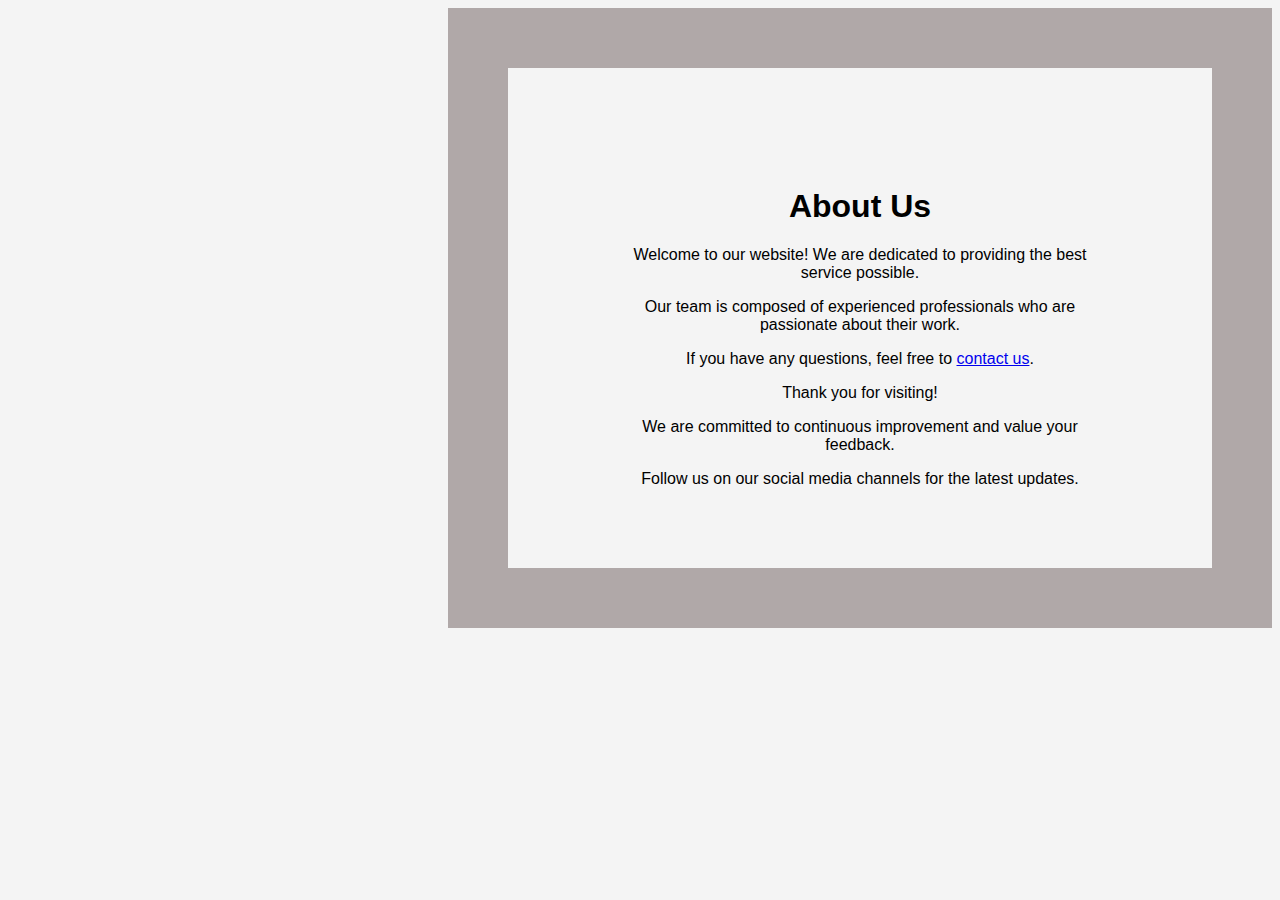
<file: aboutUs.html>
<!DOCTYPE html>
<html lang="en">
<head>
    <meta charset="UTF-8">
    <meta name="viewport" content="width=device-width, initial-scale=1.0">
    <title>aboutUs</title>
    <style>
        body {
            margin-left:35%;
            font-family: Arial, sans-serif;
            background-color: #f4f4f4;
            padding: 100px;
            display:inline-block;
            justify-content: center;
            align-items: center;
            height: 300px;
            text-align: center;
            border:60px solid #b0a8a8;
        }
        h1 {
            text-align: center;
            margin-top: 20px;
        }
    </style>
</head>
<body>
    <h1>About Us</h1>
    <p>Welcome to our website! We are dedicated to providing the best service possible.</p>
    <p>Our team is composed of experienced professionals who are passionate about their work.</p>
    <p>If you have any questions, feel free to <a href="contactUs.html">contact us</a>.</p>
    <p>Thank you for visiting!</p>
    <p>We are committed to continuous improvement and value your feedback.</p>
    <p>Follow us on our social media channels for the latest updates.</p>

    
</body>
</html>
</file>
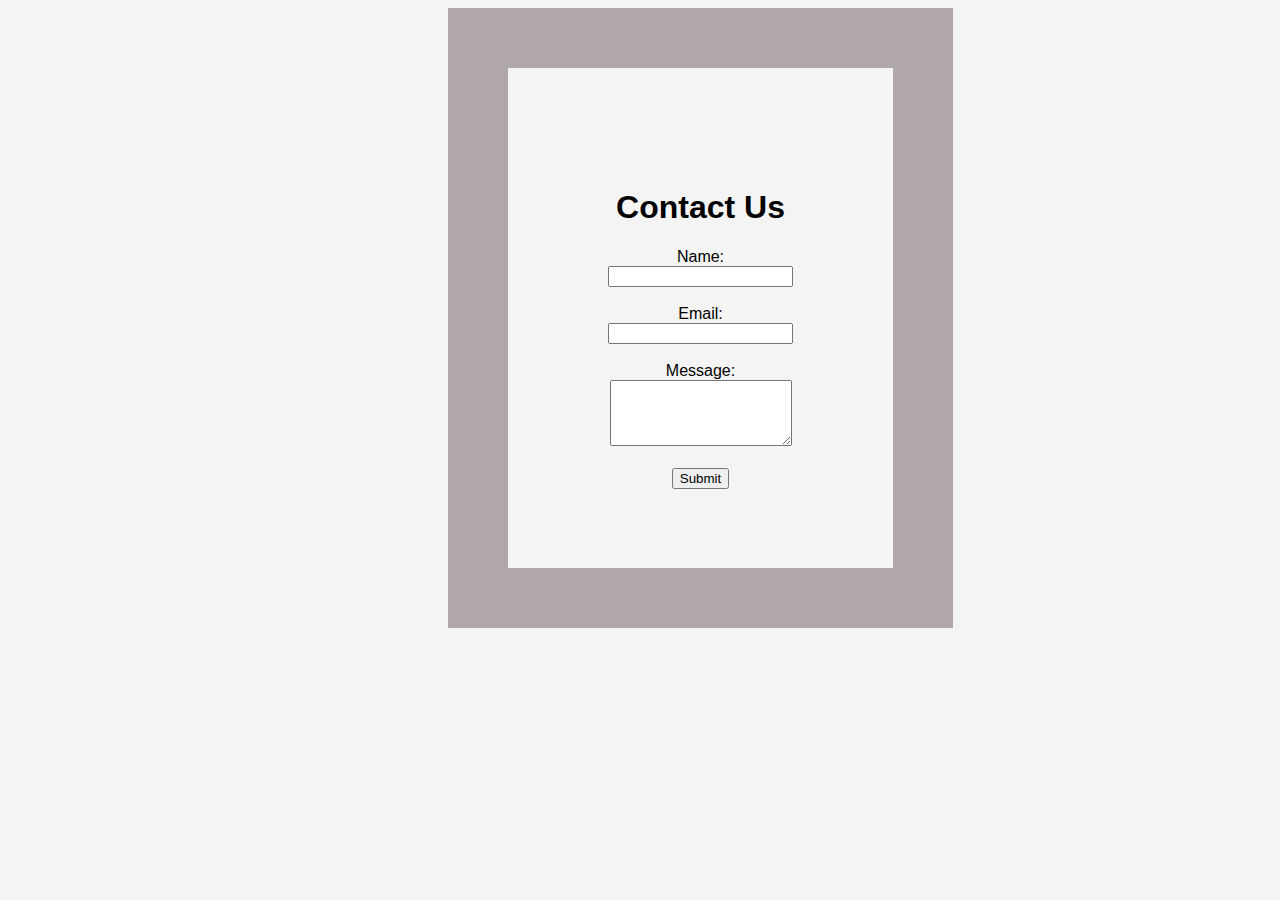
<file: contach.html>
<!DOCTYPE html>
<html lang="en">
<head>
    <meta charset="UTF-8">
    <meta name="viewport" content="width=device-width, initial-scale=1.0">
    <title>contactUs</title>
    <style>
        body {
            margin-left:35%;
            font-family: Arial, sans-serif;
            background-color: #f4f4f4;
            padding: 100px;;
            display:inline-block;
            justify-content: center;
            align-items: center;
            height: 300px;
            text-align: center;
            border:60px solid #b0a8a8;
        }
        
    </style>
</head>
<body>
    <h1>Contact Us</h1>
    <form action="submit_contact.php" method="POST">
        <label for="name">Name:</label><br>
        <input type="text" id="name" name="name" required><br><br>
        
        <label for="email">Email:</label><br>
        <input type="email" id="email" name="email" required><br><br>
        
        <label for="message">Message:</label><br>
        <textarea id="message" name="message" rows="4" required></textarea><br><br>
        
        <input type="submit" value="Submit">
    </form> 
    
</body>
</html>
</file>
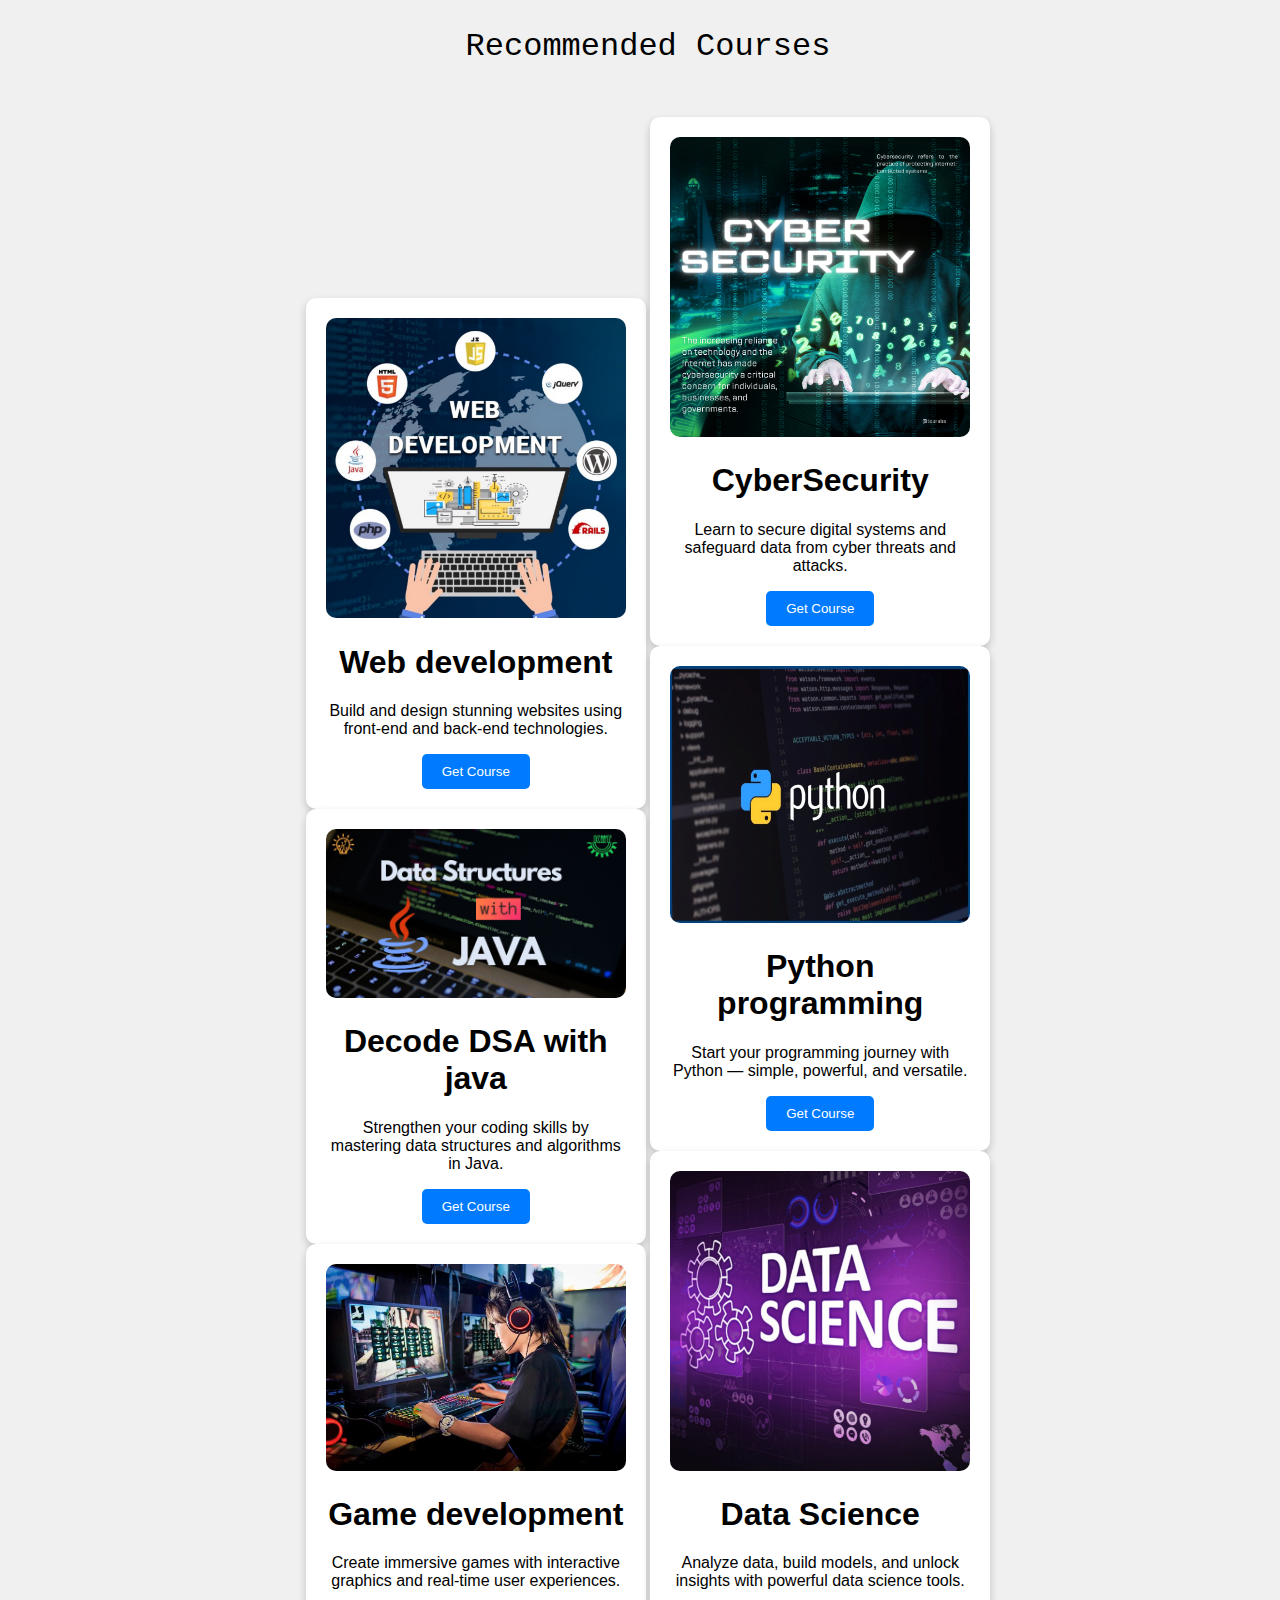
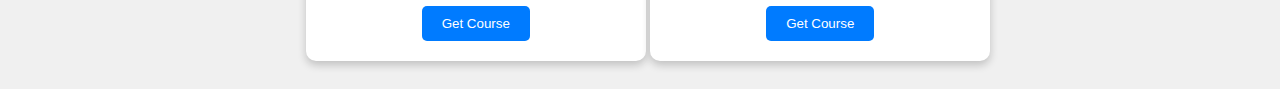
<file: courses.html>
<!DOCTYPE html>
<html lang="en">
<head>
    <meta charset="UTF-8">
    <meta name="viewport" content="width=device-width, initial-scale=1.0">
    <title>courses</title>
    <style>
        body {
            background-color: #f0f0f0;
            font-family: Arial, sans-serif;
            display: inline-block;
            justify-content: center;
            align-items: center;
            text-align: center;
            width: 100%;
        }
        .r {
            font-family: 'Courier New', Courier, monospace;
            text-align: center;
            font-size: 2em;
            margin-top: 20px;
        }
        .card1, .card2 {
            display: inline-block;
            justify-content: center;
            align-items: center;
            gap: 20px;
            margin: 20px auto;
        }
        
        .crd {
           
            background-color: white;
            border-radius: 10px;
            padding: 20px;
            width: 300px;
            text-align: center;
            box-shadow: 0 4px 8px rgba(0, 0, 0, 0.2);
        }
        .crd img {
            width: 100%;
            height: auto;
            border-radius: 10px;
        }
        .btn-primary {
            background-color: #007bff;
            color: white;
            border: none;
            padding: 10px 20px;
            border-radius: 5px;
            cursor: pointer;
        }
    </style>
</head>
<body>
    <p class="r">Recommended Courses</p>
    <div class="card1">
      <div class="crd">
          <img src="web.webp" alt="Order Online">
          <h1>Web development</h1>
          <p>Build and design stunning websites using front-end and back-end technologies.</p>
          <a href="v1.html"><button type="button" class="btn btn-primary">Get Course</button></a>
          
        </div>
      <div class="crd">
          <a href="https://www.youtube.com/watch?v=yRpLlJmRo2w&list=PLfqMhTWNBTe3LtFWcvwpqTkUSlB32kJop"><img src="DSA.jpg" alt="Dine In"></a>
          <h1>Decode DSA with java</h1>
          <p>Strengthen your coding skills by mastering data structures and algorithms in Java.</p>
          <a href="v2.html"><button type="button" class="btn btn-primary">Get Course</button></a>
      </div>
      <div class="crd">
          <img src="game.webp" alt="Takeaway">
          <h1>Game development</h1>
          <p> Create immersive games with interactive graphics and real-time user experiences.</p>
          <a href="v3.html"><button type="button" class="btn btn-primary">Get Course</button></a> 
        </div>
      
  </div>
    <div class="card2">
      <div class="crd">
          <img src="cs.png" alt="Order Online">
          <h1>CyberSecurity</h1>
          <p>Learn to secure digital systems and safeguard data from cyber threats and attacks.</p>
          <a href="v4.html"><button type="button" class="btn btn-primary">Get Course</button></a>
        </div>
      <div class="crd">
          <img src="p.png" alt="Dine In">
          <h1>Python programming</h1>
          <p>Start your programming journey with Python — simple, powerful, and versatile.</p>
          <a href="v5.html"><button type="button" class="btn btn-primary">Get Course</button></a>
      </div>
      <div class="crd">
          <img src="ds.jpeg" alt="Takeaway">
          <h1>Data Science</h1>
          <p>Analyze data, build models, and unlock insights with powerful data science tools.</p>
          <a href="v6.html"><button type="button" class="btn btn-primary">Get Course</button></a>
      </div>
      
  </div>
    
</body>
</html>
</file>
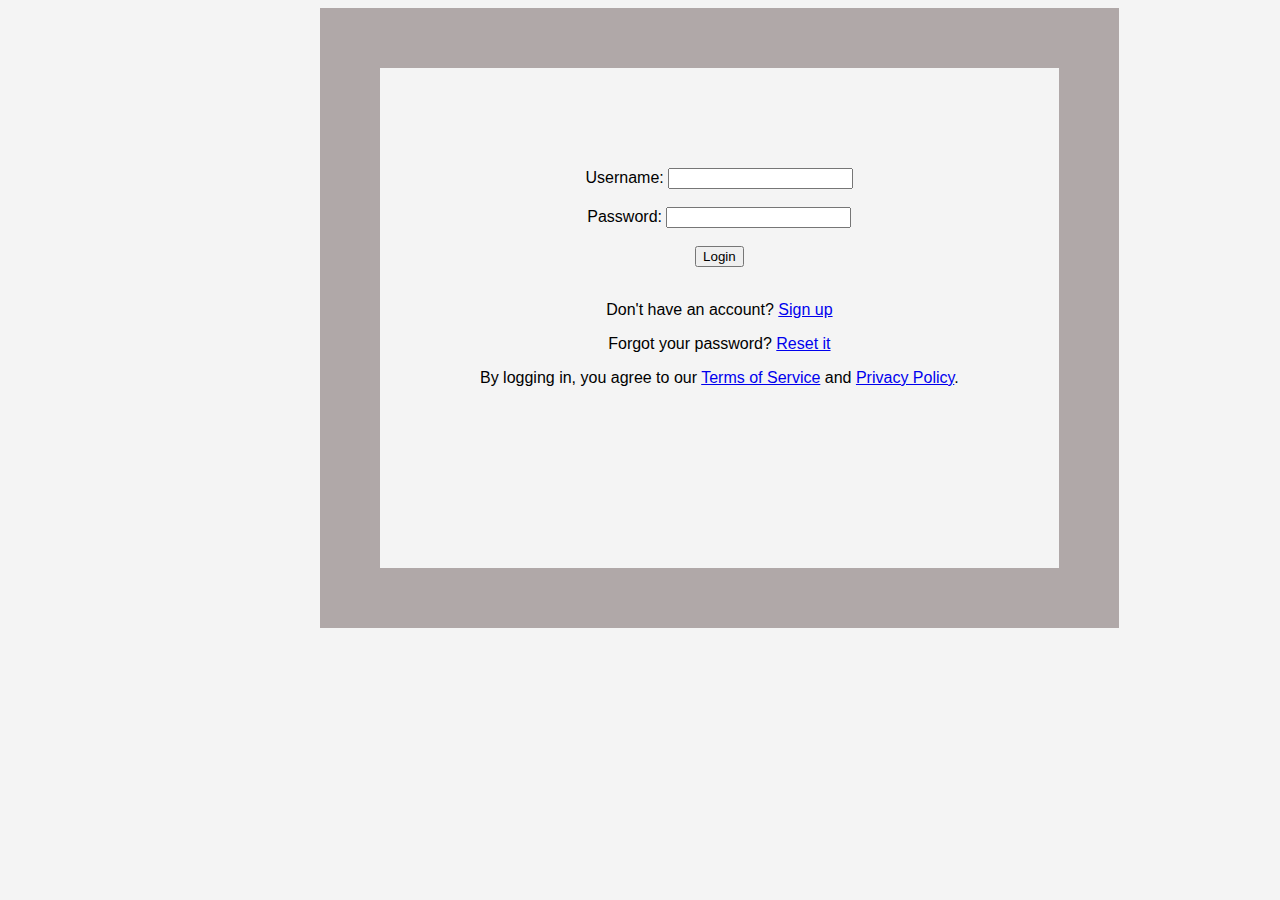
<file: login.html>
<!DOCTYPE html>
<html lang="en">
<head>
    <meta charset="UTF-8">
    <meta name="viewport" content="width=device-width, initial-scale=1.0">
    <title>login</title>
    <style>
        body {
            margin-left:25%;
            font-family: Arial, sans-serif;
            background-color: #f4f4f4;
            padding: 100px;;
            display:inline-block;
            justify-content: center;
            align-items: center;
            height: 300px;
            text-align: center;
            border:60px solid #b0a8a8;
        }
        
    </style>
</head>
<body>
    <label for="username">Username:</label>
    <input type="text" id="username" name="username"><br><br>   
    <label for="password">Password:</label>
    <input type="password" id="password" name="password"><br><br>
    <button type="submit">Login</button><br><br>
    <p>Don't have an account? <a href="signup.html">Sign up</a></p>
    <p>Forgot your password? <a href="reset_password.html">Reset it</a></p>
    <p>By logging in, you agree to our <a href="terms.html">Terms of Service</a> and <a href="privacy.html">Privacy Policy</a>.</p>
    
</body>
</html>
</file>
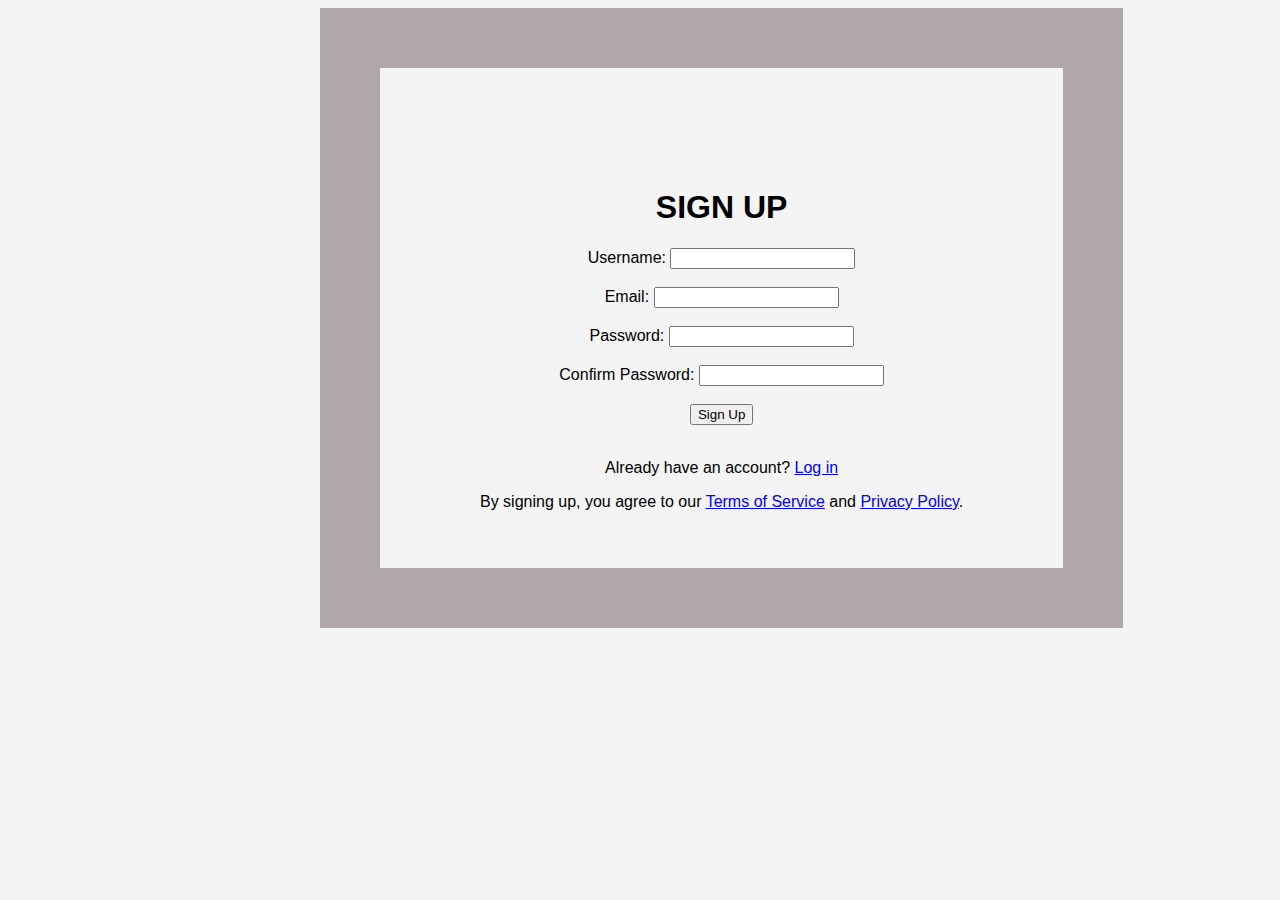
<file: signup.html>
<!DOCTYPE html>
<html lang="en">
<head>
    <meta charset="UTF-8">
    <meta name="viewport" content="width=device-width, initial-scale=1.0">
    <title>signup</title>
    <style>
           body {
            margin-left:25%;
            font-family: Arial, sans-serif;
            background-color: #f4f4f4;
            padding: 100px;;
            display:inline-block;
            justify-content: center;
            align-items: center;
            height: 300px;
            text-align: center;
            border:60px solid #b0a8a8;
        }
    </style>
</head>
<body><H1>SIGN UP</H1>
    <label for="username">Username:</label>
    <input type="text" id="username" name="username"><br><br>
    <label for="email">Email:</label>      
    <input type="email" id="email" name="email"><br><br>
    <label for="password">Password:</label>
    <input type="password" id="password" name="password"><br><br>
    <label for="confirm_password">Confirm Password:</label>
    <input type="password" id="confirm_password" name="confirm_password"><br><br>
    <button type="submit">Sign Up</button><br><br>
    <p>Already have an account? <a href="login.html">Log in</a></p>
    <p>By signing up, you agree to our <a href="terms.html">Terms of Service</a> and <a href="privacy.html">Privacy Policy</a>.</p>

</body>
</html>
</file>
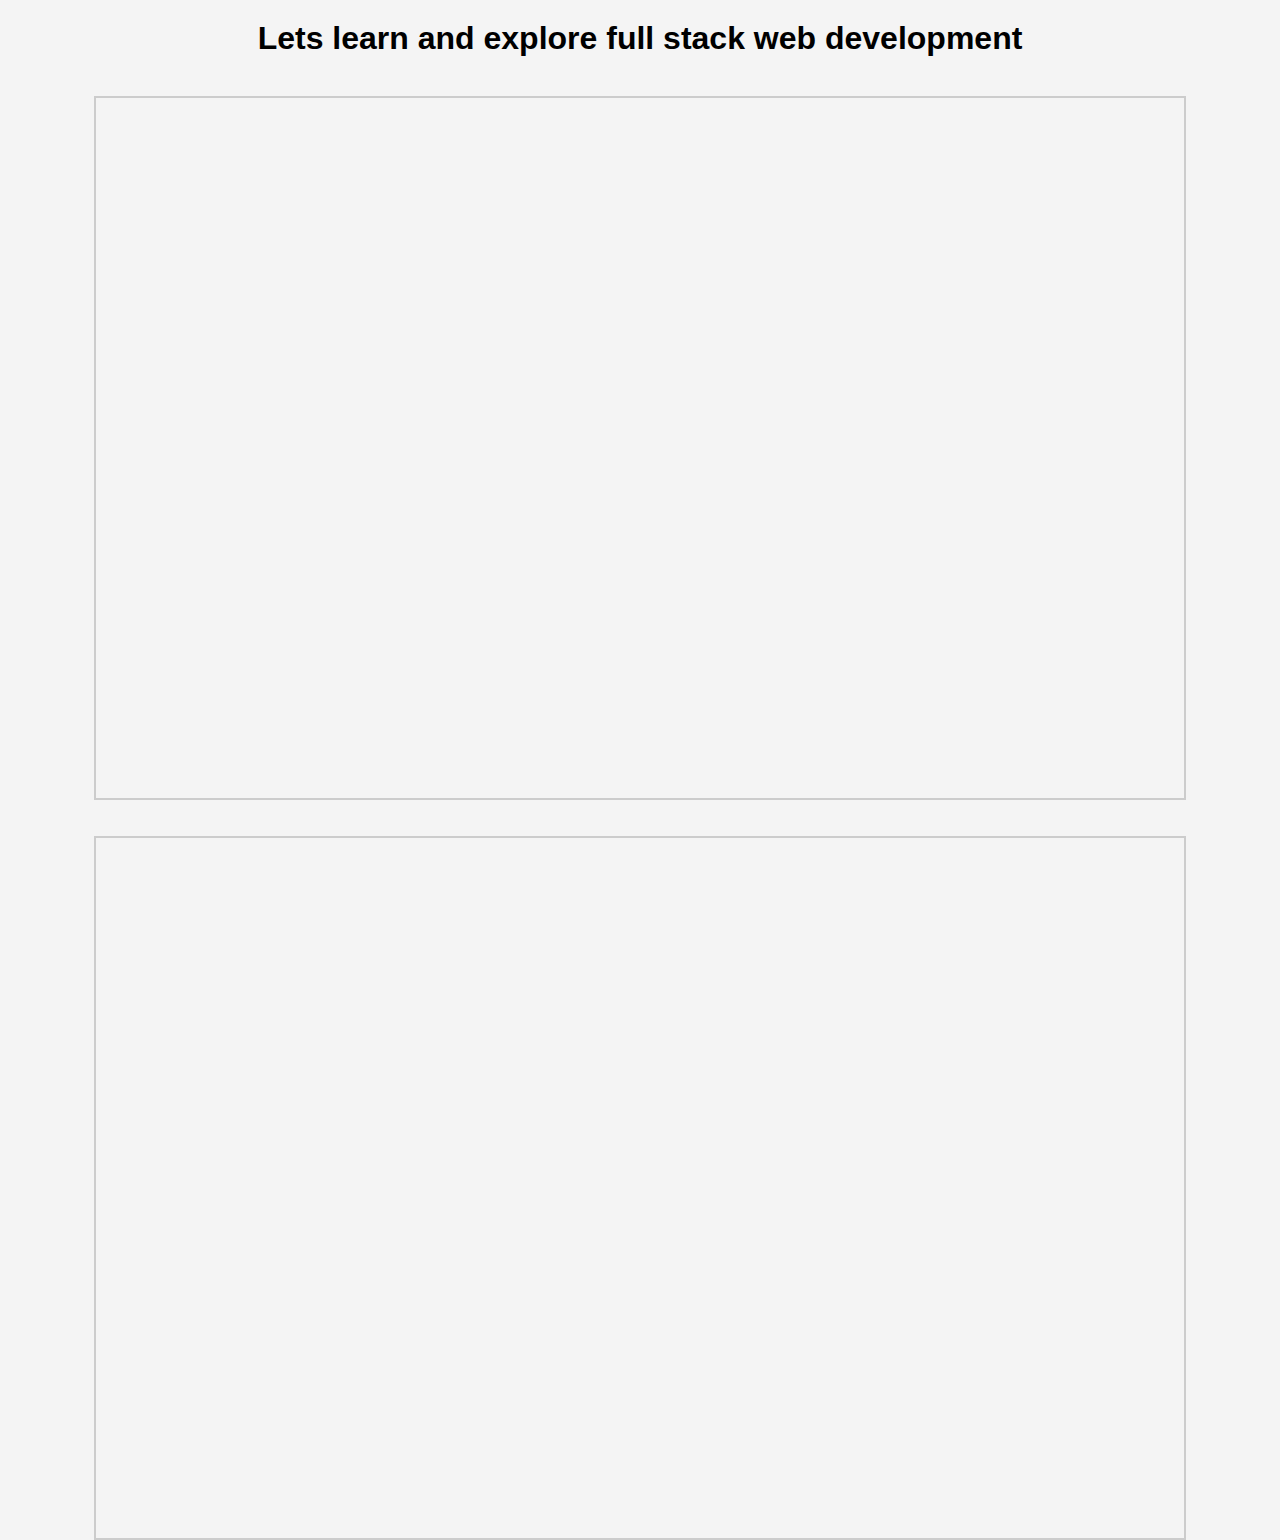
<file: v1.html>
<!DOCTYPE html>
<html lang="en">
<head>
    <meta charset="UTF-8">
    <meta name="viewport" content="width=device-width, initial-scale=1.0">
    <title>Document</title>
    <style>
        body {
            font-family: Arial, sans-serif;
            background-color: #f4f4f4;
            margin: 0;
            padding: 0;
           
        }
        h1 {
            text-align: center;
            margin-top: 20px;
        }
        iframe {
            display: block;
            margin: 0 auto;
            border: 2px solid #ccc;
            width: 85%;
            height: 700px;
        }
    </style>
</head>
<body>
    <h1>Lets learn and explore full stack web development</h1><br>
    <iframe width="560" height="315" src="https://www.youtube.com/embed/HVjjoMvutj4?si=F5xjLTy2csrvR67T" title="YouTube video player" frameborder="0" allow="accelerometer; autoplay; clipboard-write; encrypted-media; gyroscope; picture-in-picture; web-share" referrerpolicy="strict-origin-when-cross-origin" allowfullscreen></iframe><br><br>
    <iframe width="560" height="315" src="https://www.youtube.com/embed/nu_pCVPKzTk?si=nmPhXBlW-LcLEqkg" title="YouTube video player" frameborder="0" allow="accelerometer; autoplay; clipboard-write; encrypted-media; gyroscope; picture-in-picture; web-share" referrerpolicy="strict-origin-when-cross-origin" allowfullscreen></iframe>
</body>
</html>
</file>
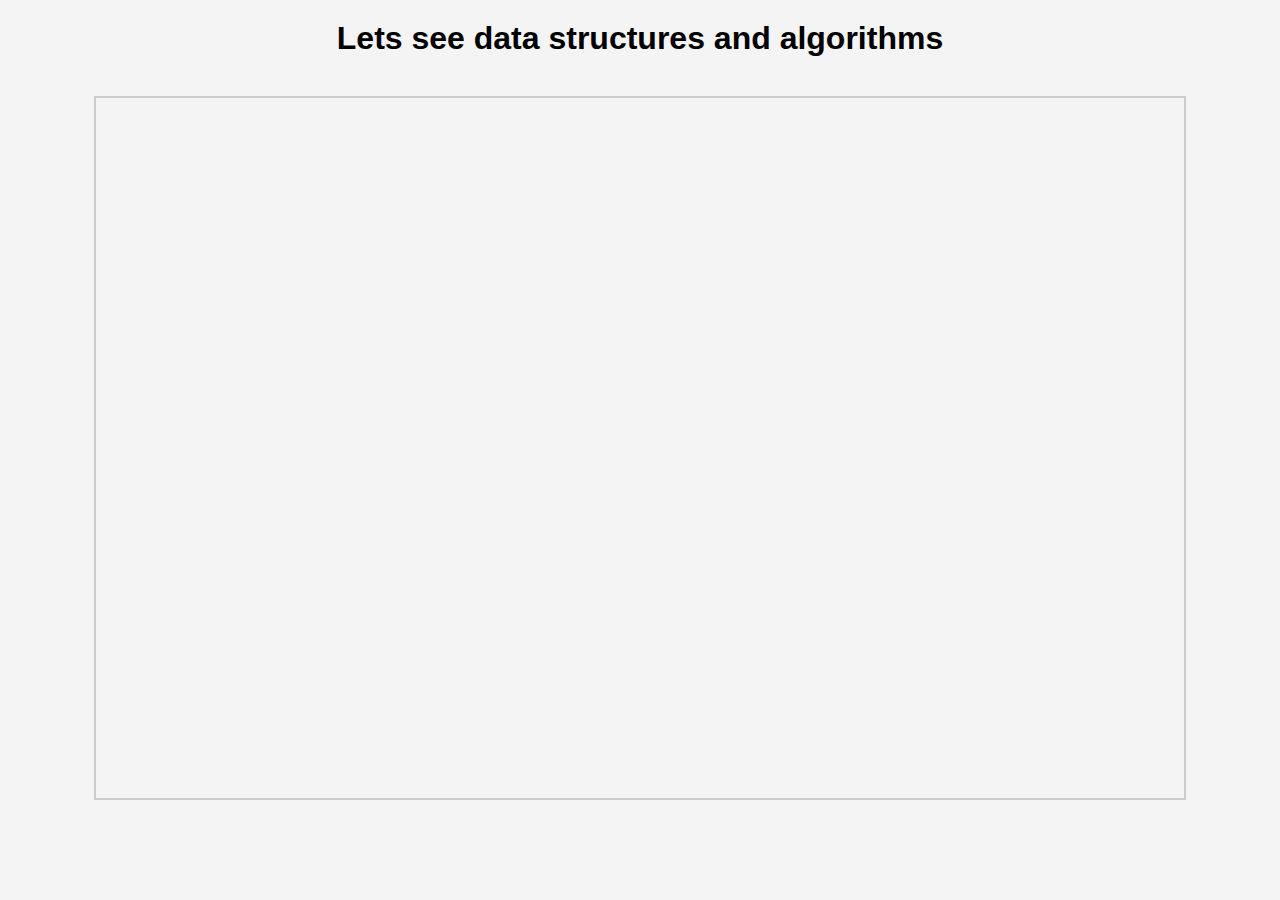
<file: v2.html>
<!DOCTYPE html>
<html lang="en">
<head>
    <meta charset="UTF-8">
    <meta name="viewport" content="width=device-width, initial-scale=1.0">
    <title>Document</title>
    <style>
        body {
            font-family: Arial, sans-serif;
            background-color: #f4f4f4;
            margin: 0;
            padding: 0;
           
        }
        h1 {
            text-align: center;
            margin-top: 20px;
        }
        iframe {
            display: block;
            margin: 0 auto;
            border: 2px solid #ccc;
            width: 85%;
            height: 700px;
        }
    </style>
</head>
<body>
    <h1>Lets see data structures and algorithms </h1><br>
    <iframe width="560" height="315" src="https://www.youtube.com/embed/4_HOnhB64Dg?si=ctbAHZ0rI_WoIt_T" title="YouTube video player" frameborder="0" allow="accelerometer; autoplay; clipboard-write; encrypted-media; gyroscope; picture-in-picture; web-share" referrerpolicy="strict-origin-when-cross-origin" allowfullscreen></iframe>
</body>
</html>
</file>
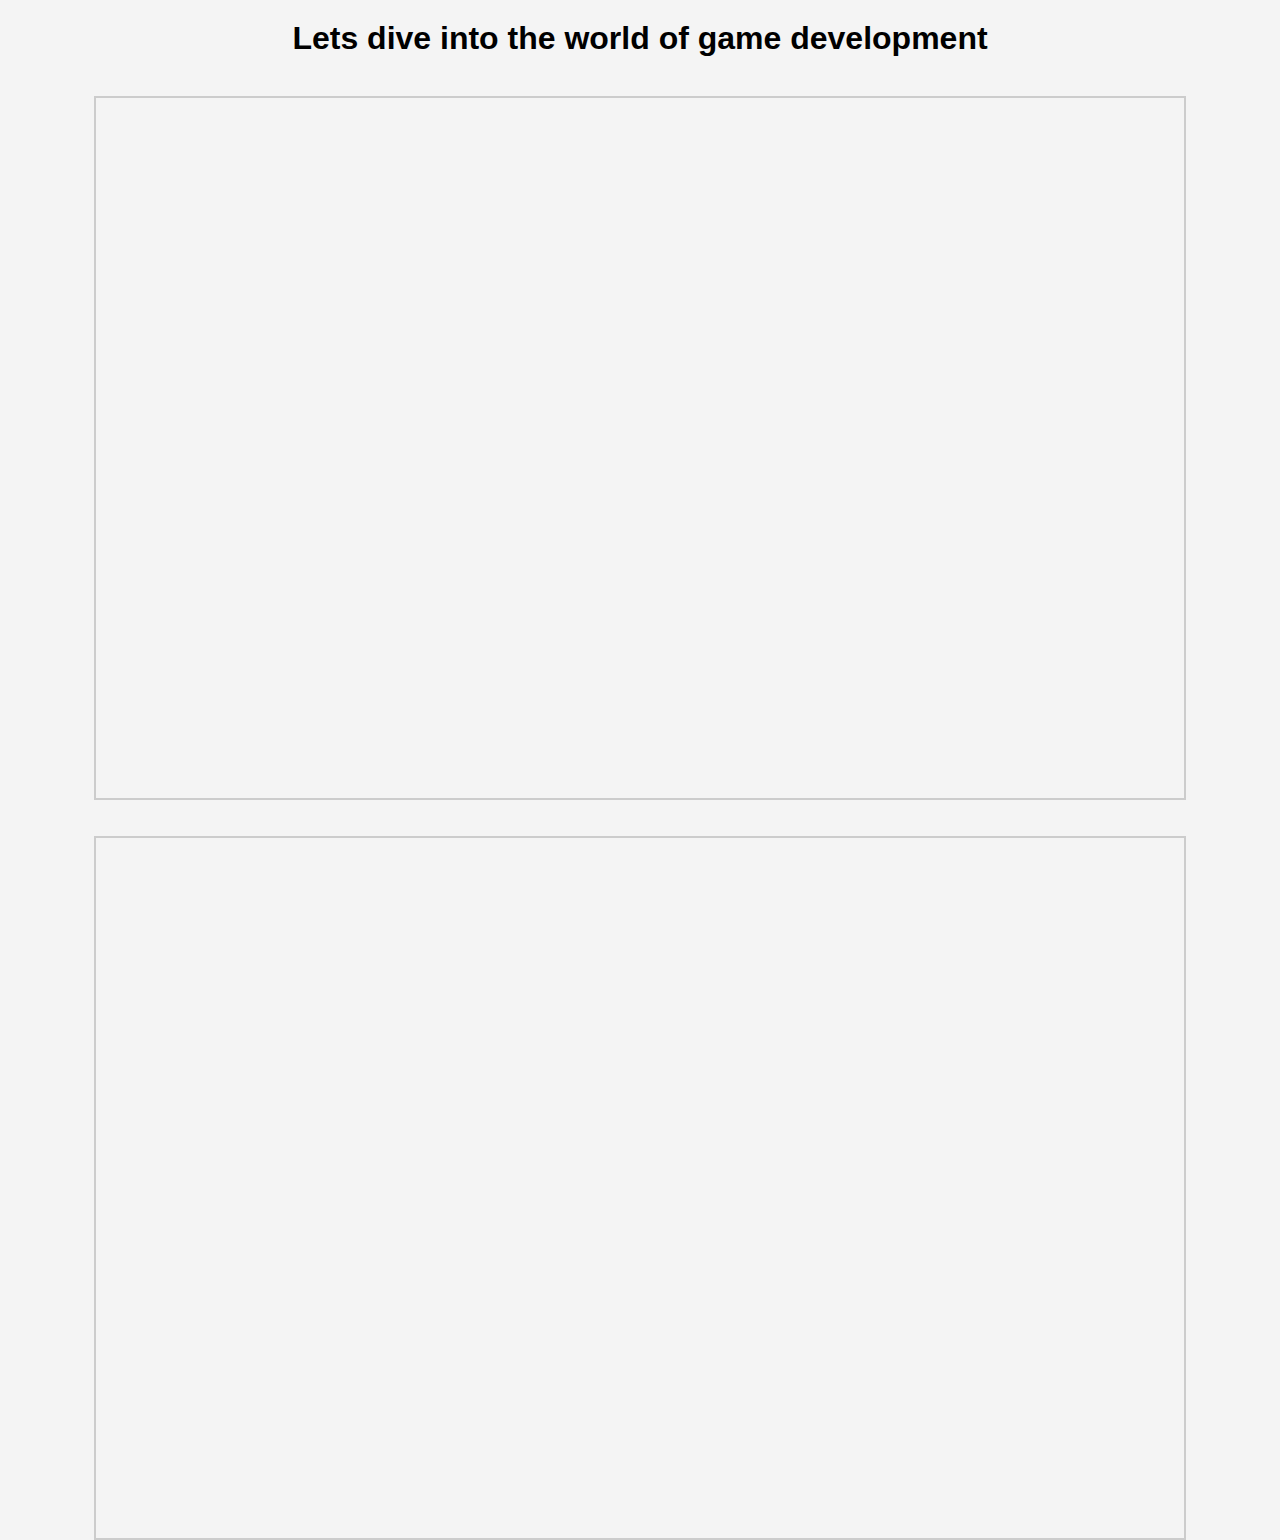
<file: v3.html>
<!DOCTYPE html>
<html lang="en">
<head>
    <meta charset="UTF-8">
    <meta name="viewport" content="width=device-width, initial-scale=1.0">
    <title>Document</title>
    <style>
        body {
            font-family: Arial, sans-serif;
            background-color: #f4f4f4;
            margin: 0;
            padding: 0;
           
        }
        h1 {
            text-align: center;
            margin-top: 20px;
        }
        iframe {
            display: block;
            margin: 0 auto;
            border: 2px solid #ccc;
            width: 85%;
            height: 700px;
        }
    </style>
</head>
<body>
    <h1>Lets dive into the world of game development</h1><br>
    <iframe width="560" height="315" src="https://www.youtube.com/embed/gVDdOucyZrk?si=GIbP7hit2pDIovhq" title="YouTube video player" frameborder="0" allow="accelerometer; autoplay; clipboard-write; encrypted-media; gyroscope; picture-in-picture; web-share" referrerpolicy="strict-origin-when-cross-origin" allowfullscreen></iframe>
    <br><br>
    <iframe width="560" height="315" src="https://www.youtube.com/embed/qPxvmrtTQ_4?si=LRkwOseYsG1oc5Ud" title="YouTube video player" frameborder="0" allow="accelerometer; autoplay; clipboard-write; encrypted-media; gyroscope; picture-in-picture; web-share" referrerpolicy="strict-origin-when-cross-origin" allowfullscreen></iframe>
    
</body>

</html>
</file>
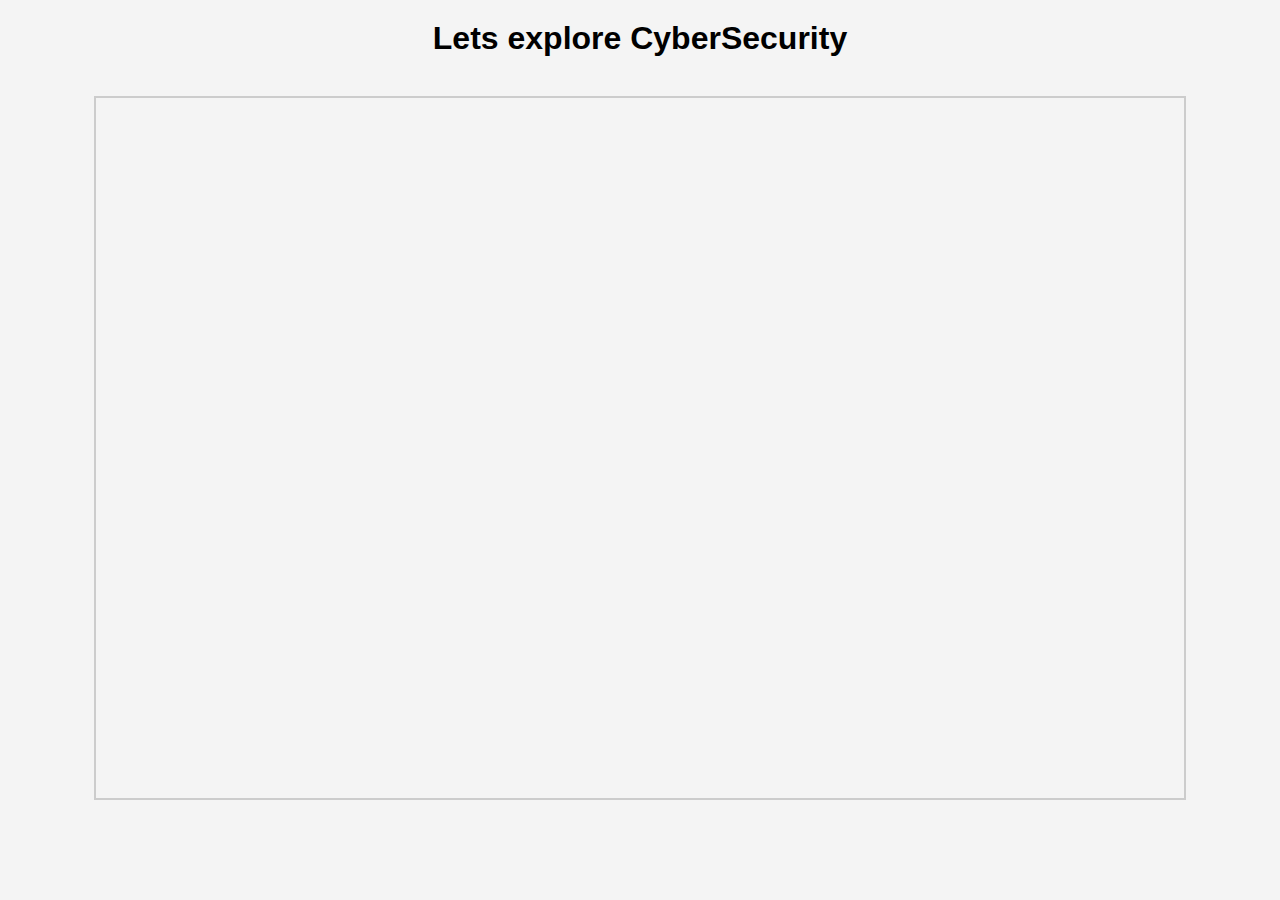
<file: v4.html>
<!DOCTYPE html>
<html lang="en">
<head>
    <meta charset="UTF-8">
    <meta name="viewport" content="width=device-width, initial-scale=1.0">
    <title>Document</title>
    <style>
        body {
            font-family: Arial, sans-serif;
            background-color: #f4f4f4;
            margin: 0;
            padding: 0;
           
        }
        h1 {
            text-align: center;
            margin-top: 20px;
        }
        iframe {
            display: block;
            margin: 0 auto;
            border: 2px solid #ccc;
            width: 85%;
            height: 700px;
        }
    </style>
</head>
<body>
    <h1>Lets explore CyberSecurity </h1><br>
    <iframe width="560" height="315" src="https://www.youtube.com/embed/v3iUx2SNspY?si=Tji6XfPsilZbss3y" title="YouTube video player" frameborder="0" allow="accelerometer; autoplay; clipboard-write; encrypted-media; gyroscope; picture-in-picture; web-share" referrerpolicy="strict-origin-when-cross-origin" allowfullscreen></iframe>
</body>

</html>
</file>
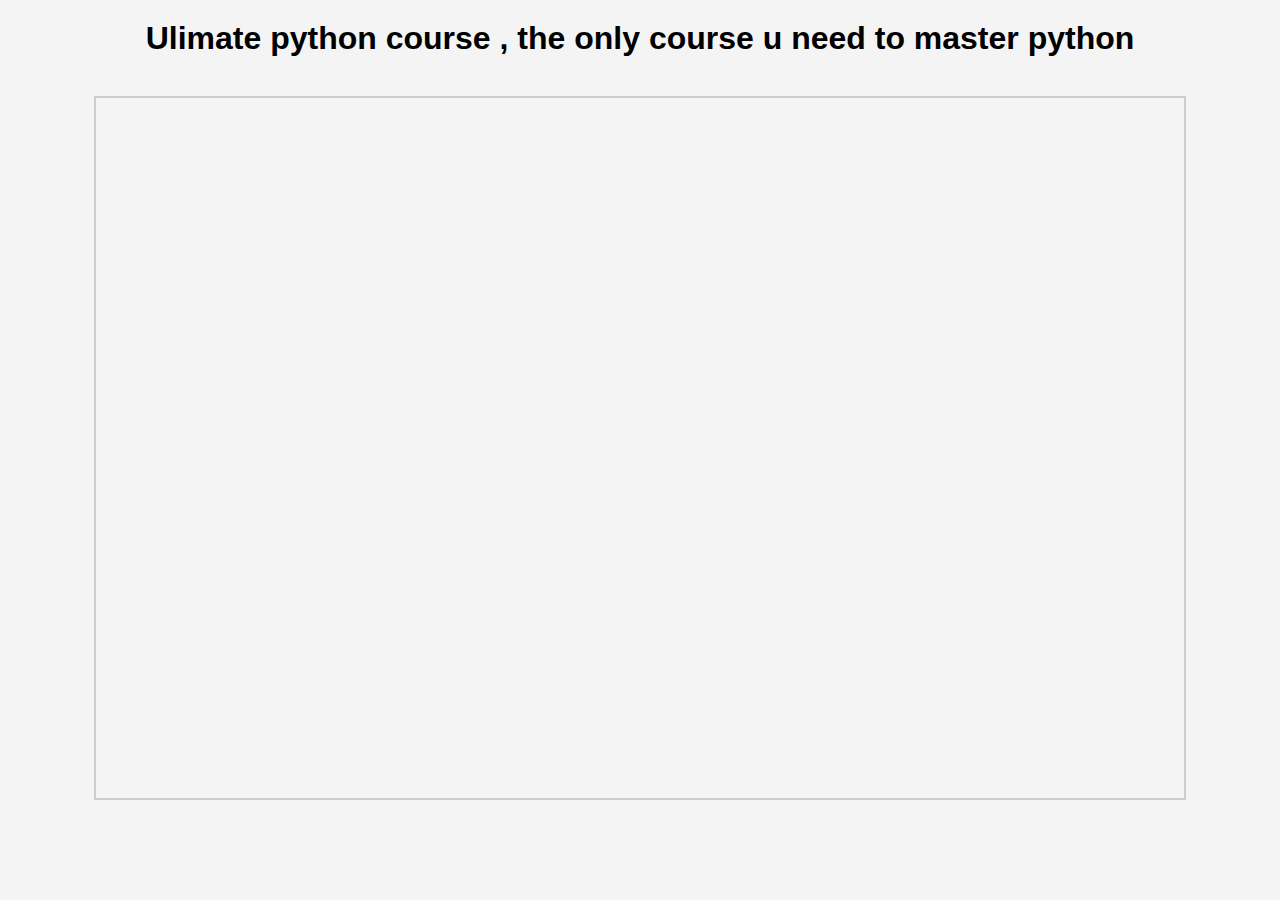
<file: v5.html>
<!DOCTYPE html>
<html lang="en">
<head>
    <meta charset="UTF-8">
    <meta name="viewport" content="width=device-width, initial-scale=1.0">
    <title>Document</title>
    <style>
        body {
            font-family: Arial, sans-serif;
            background-color: #f4f4f4;
            margin: 0;
            padding: 0;
           
        }
        h1 {
            text-align: center;
            margin-top: 20px;
        }
        iframe {
            display: block;
            margin: 0 auto;
            border: 2px solid #ccc;
            width: 85%;
            height: 700px;
        }
    </style>
</head>
<body>
    <h1>Ulimate python course , the only course u need to master python</h1><br>  
    <iframe width="560" height="315" src="https://www.youtube.com/embed/UrsmFxEIp5k?si=Q5FOLmjkMkc0AMZB" title="YouTube video player" frameborder="0" allow="accelerometer; autoplay; clipboard-write; encrypted-media; gyroscope; picture-in-picture; web-share" referrerpolicy="strict-origin-when-cross-origin" allowfullscreen></iframe>
    <br><br>
</body>
</html>
</file>
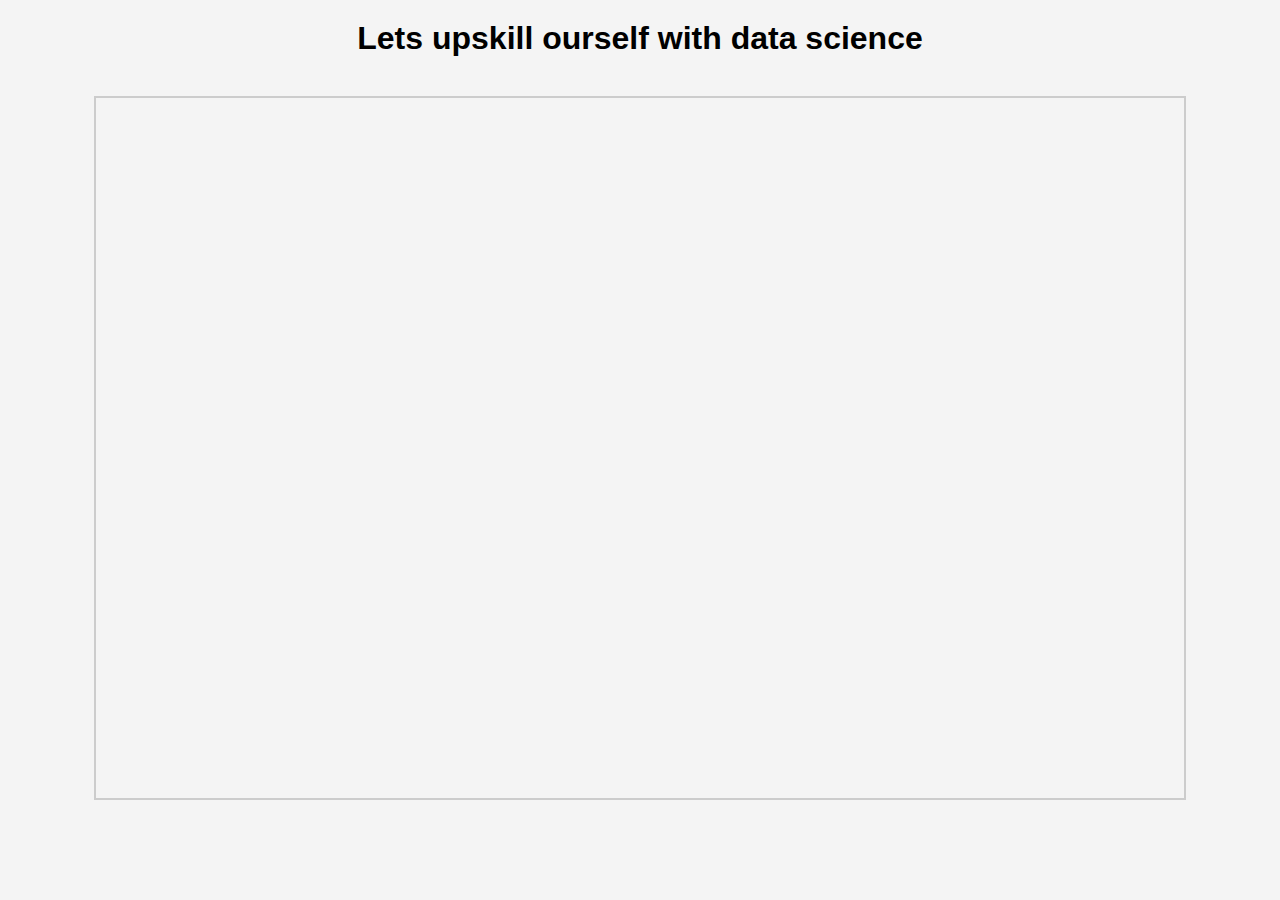
<file: v6.html>
<!DOCTYPE html>
<html lang="en">
<head>
    <meta charset="UTF-8">
    <meta name="viewport" content="width=device-width, initial-scale=1.0">
    <title>Document</title>
    <style>
        body {
            font-family: Arial, sans-serif;
            background-color: #f4f4f4;
            margin: 0;
            padding: 0;
           
        }
        h1 {
            text-align: center;
            margin-top: 20px;
        }
        iframe {
            display: block;
            margin: 0 auto;
            border: 2px solid #ccc;
            width: 85%;
            height: 700px;
        }
    </style>
</head>
<body>
    <h1>Lets upskill ourself with data science</h1><br>
    <iframe width="560" height="315" src="https://www.youtube.com/embed/ua-CiDNNj30?si=U7_ivzXZOwk5wkdl" title="YouTube video player" frameborder="0" allow="accelerometer; autoplay; clipboard-write; encrypted-media; gyroscope; picture-in-picture; web-share" referrerpolicy="strict-origin-when-cross-origin" allowfullscreen></iframe>
</body>
</html>
</file>
